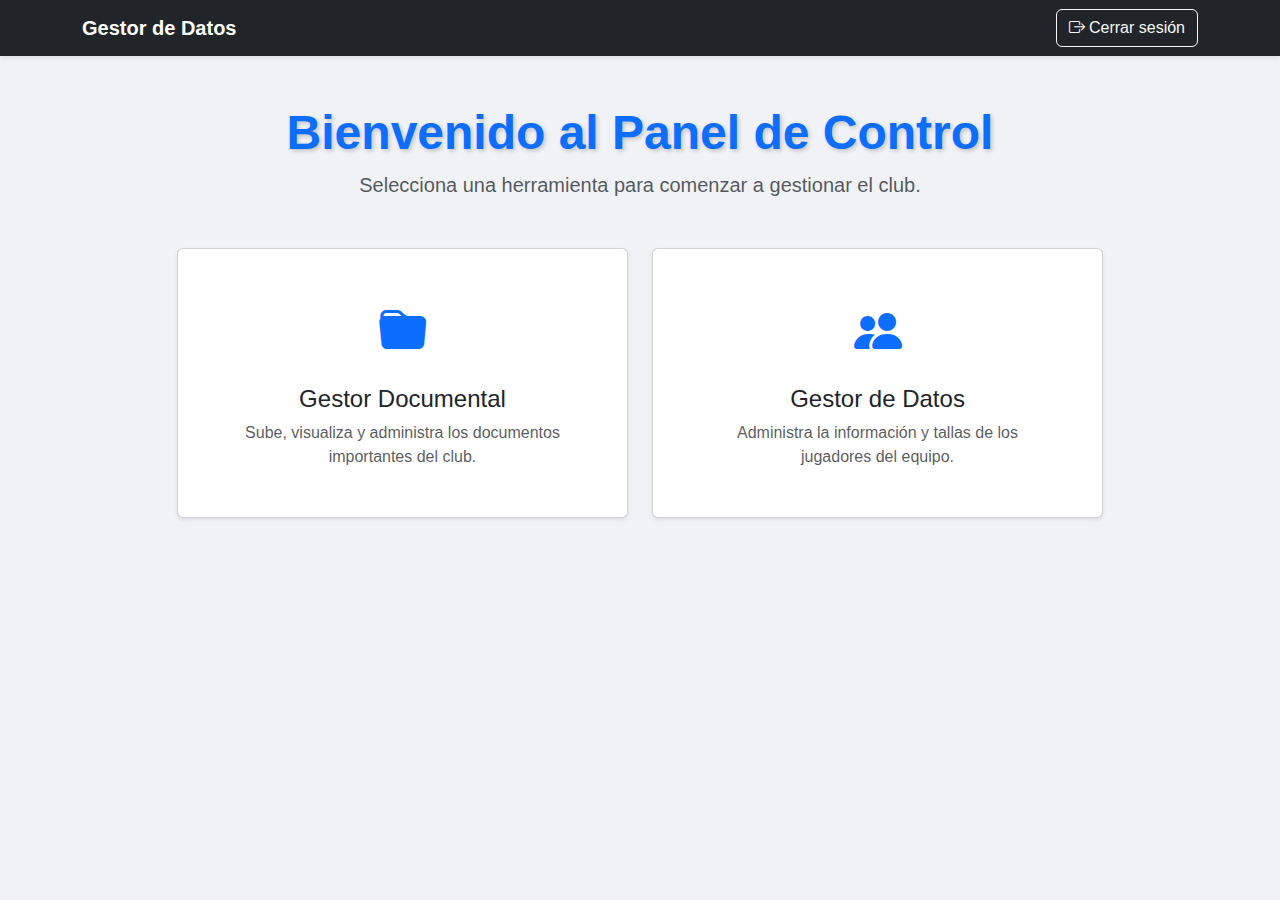
<file: public/index.html>
<!DOCTYPE html>
<html lang="es">
<head>
  <meta charset="UTF-8">
  <meta name="viewport" content="width=device-width, initial-scale=1.0">
  <title>Dashboard | DIBA FBC</title>
  <link href="https://cdn.jsdelivr.net/npm/bootstrap@5.3.2/dist/css/bootstrap.min.css" rel="stylesheet">
  <link rel="stylesheet" href="https://cdn.jsdelivr.net/npm/bootstrap-icons@1.11.3/font/bootstrap-icons.min.css">
  <link rel="shortcut icon" href="images/ESCUDO.ico" type="image/x-icon">
  <style>
    /* Estilos generales */
    body {
      background-color: #f0f2f5;
      font-family: 'Segoe UI', sans-serif;
      background-image: url('https://images.unsplash.com/photo-1508098682726-37916570654f?q=80&w=2070&auto=format&fit=crop&ixlib=rb-4.0.3&ixid=M3wxMjA3fDB8MHxwaG90by1wYWdlfHx8fGVufDB8fHx8fA%3D%3D'); /* Imagen de fondo de estadio */
    }

    /* Estilos para las tarjetas de enlace */
    .card-link {
      text-decoration: none;
      color: inherit;
    }

    .card-link .card {
      transition: transform 0.2s ease-in-out, box-shadow 0.2s ease-in-out;
    }

    .card-link .card:hover {
      transform: translateY(-5px);
      box-shadow: 0 12px 30px rgba(0,0,0,0.25); /* Sombra más pronunciada */
      border-color: #0d6efd; /* Borde azul al pasar el ratón */
    }
    .card-icon {
      font-size: 3rem;
      color: #0d6efd;
    }
    .navbar-brand img {
        height: 40px;
    }
    /* Estilos para el encabezado principal */
    .display-5 {
      color: #0d6efd; /* Color azul para el título principal */
      font-weight: 800; /* Más negrita */
      text-shadow: 2px 2px 4px rgba(0,0,0,0.2); /* Sombra de texto */
    }
    .lead {
      color: #333; /* Color de texto más oscuro */
    }
  </style>
</head>
<body>
  <!-- La barra de navegación se insertará aquí dinámicamente -->
  <nav class="navbar navbar-expand-lg navbar-dark bg-dark shadow-sm">
    <div class="container">
        <a class="navbar-brand d-flex align-items-center" href="index.html">
            <span class="fw-bold">Gestor de Datos</span>
        </a>
        Cerrar sesión
        <button class="btn btn-outline-light ms-auto" id="logoutBtn">
            <i class="bi bi-box-arrow-right"></i> Cerrar sesión
        </button>
    </div>
  </nav>
  <main class="container py-5">
    <div class="text-center mb-5">
      <h1 class="display-5 fw-bold">Bienvenido al Panel de Control</h1>
      <p class="lead text-muted">Selecciona una herramienta para comenzar a gestionar el club.</p>
    </div>
  
    <div class="row g-4 justify-content-center">
      <!-- Card para Gestor Documental -->
      <div class="col-md-5">
        <a href="gestordocumental.html" class="card-link">
          <div class="card text-center h-100 shadow-sm">
            <div class="card-body p-5 bg-white bg-opacity-90 rounded"> <!-- Fondo blanco semitransparente -->
              <div class="card-icon mb-3"><i class="bi bi-folder-fill"></i></div>
              <h3 class="card-title h4">Gestor Documental</h3>
              <p class="card-text text-muted">Sube, visualiza y administra los documentos importantes del club.</p>
            </div>
          </div>
        </a>
      </div>
  
      <!-- Card para Gestor de Datos -->
      <div class="col-md-5">
        <a href="gestor-datos.html" class="card-link">
          <div class="card text-center h-100 shadow-sm">
            <div class="card-body p-5 bg-white bg-opacity-90 rounded"> <!-- Fondo blanco semitransparente -->
              <div class="card-icon mb-3"><i class="bi bi-people-fill"></i></div>
              <h3 class="card-title h4">Gestor de Datos</h3>
              <p class="card-text text-muted">Administra la información y tallas de los jugadores del equipo.</p>
            </div>
          </div>
        </a>
      </div>
    </div>
  </main>
  
  <script type="module">
    import { protectRoute } from 'utils/auth.js';
    import { createNavbar } from 'components/navbar.js';
  
    document.addEventListener("DOMContentLoaded", async () => {
      await protectRoute(); // 1. Proteger la ruta
      createNavbar('Dashboard'); // 2. Crear la barra de navegación
    });
  </script>
</body>
</html>
</file>
